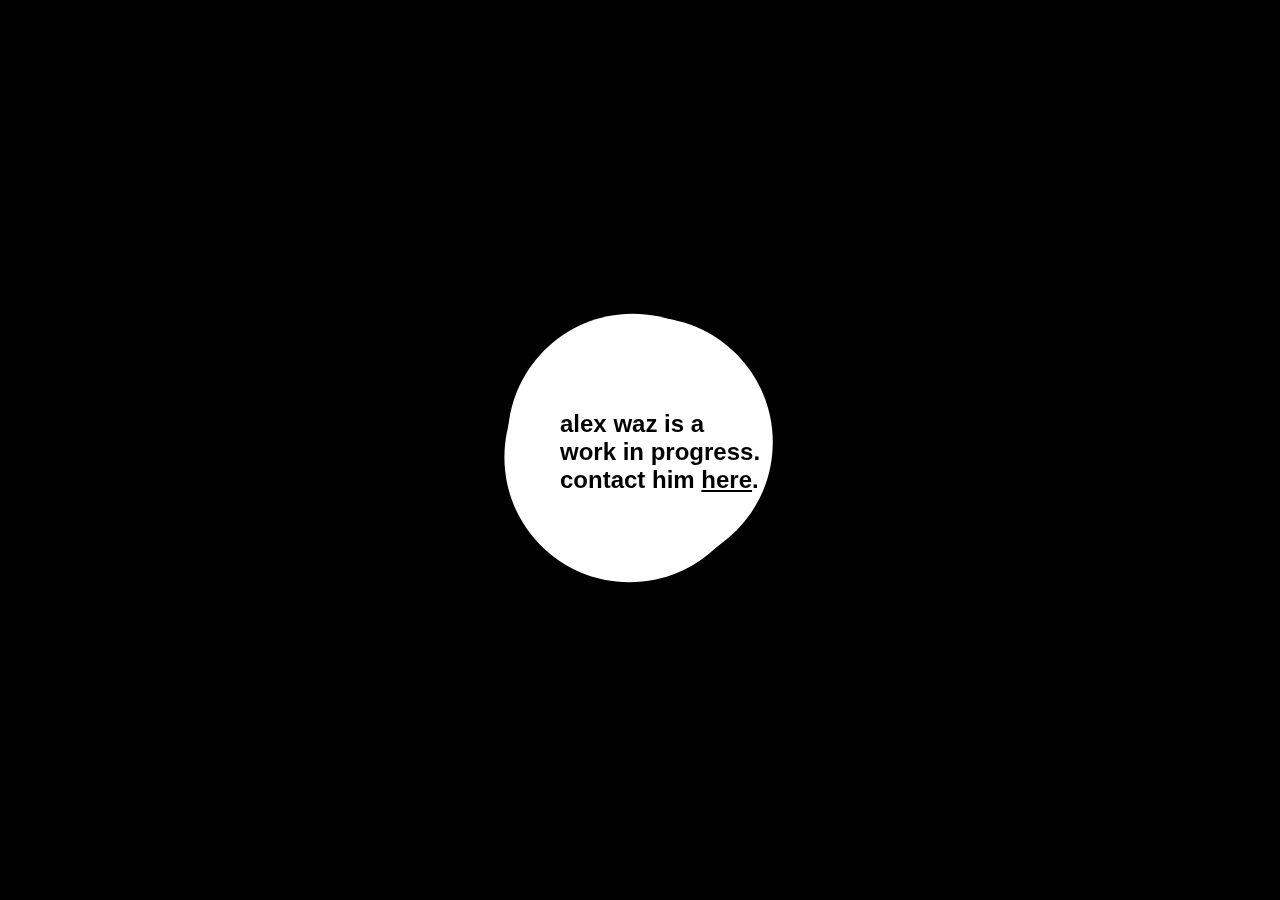
<file: index.html>
<!DOCTYPE html>
<html>
  <head>
    <meta charset="UTF-8">
    <link rel="icon" type="image/png" href="img/ico.png">
		<title>— alex waz</title>
    <script src="js/p5.js" type="text/javascript"></script>

    <script src="main.js" type="text/javascript"></script>

    <style>
      body {
        padding: 0;
        margin: 0;
        background: #000000;
      }
      canvas {
        padding: 0;
        margin: auto;
        display: block;
        position: absolute;
        top: 0;
        bottom: 0;
        left: 0;
        right: 0;
        z-index: -1;
      }
      div {
      	width: 300px;
      	height: 300px;
      	padding: 0;
       	display: block;
       	position: absolute;
       	top: 50%;
       	left: 50%;
       	margin-top: -60px;
       	margin-left: -80px;
      	z-index: 0;
      }
      h2 {
      	/*text-align: center;*/
      	color: #000;
      	font-family: sans-serif;
      }
      a, a:hover, a:active, a:focus {
      	color: #000;
      }
    </style>
    
  </head>
  <body>
  	<div><h2>alex waz is a<br>work in progress.<br>contact him <a href="mailto:alexmwaz@ucla.edu">here</a>.</h2></div>
  </body>
</html>
</file>
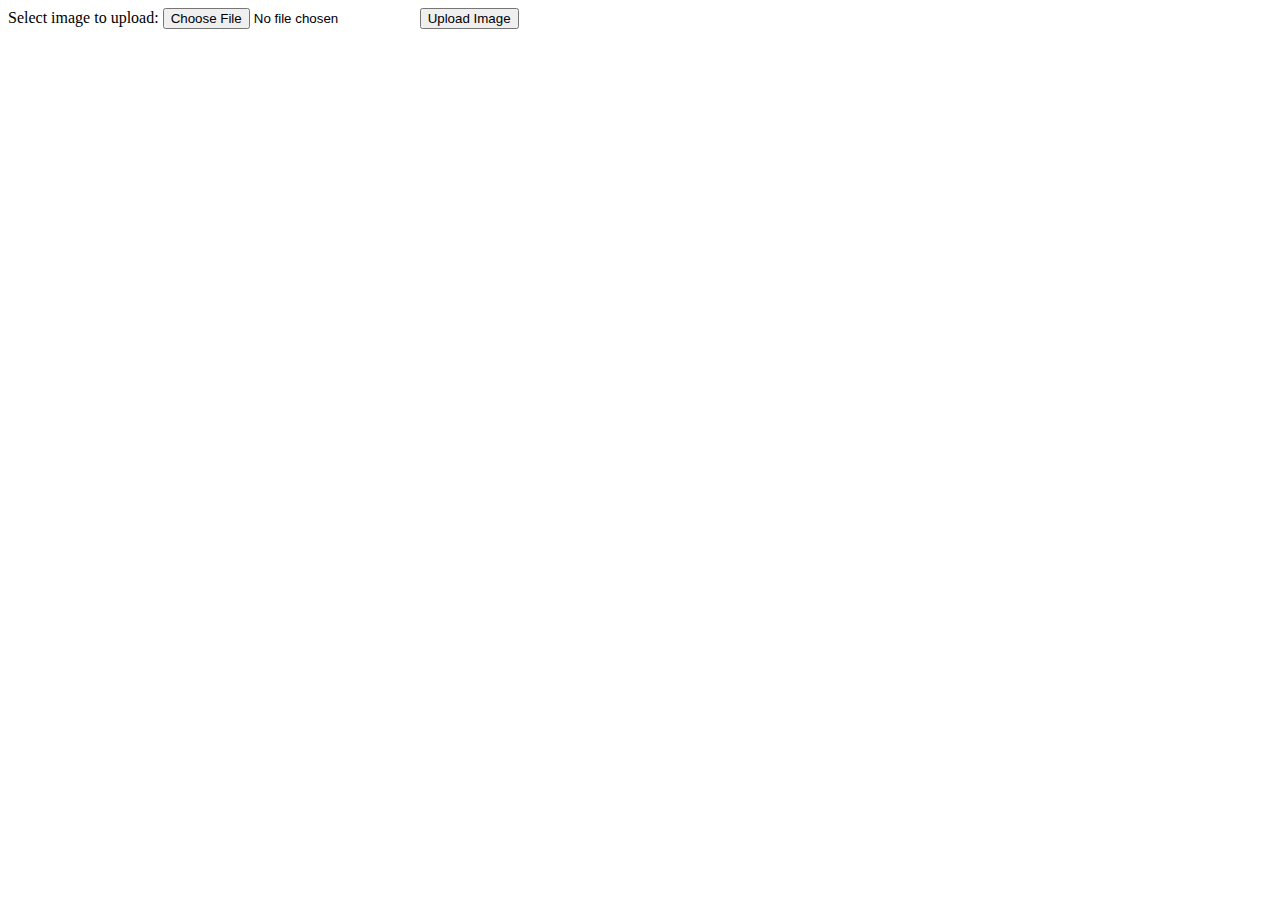
<file: 199/index.html>
<!DOCTYPE html>
<html>
<body>

<form action="upload.php" method="post" enctype="multipart/form-data">
    Select image to upload:
    <input type="file" name="imgToUpload" id="imgToUpload">
    
    <input type="submit" value="Upload Image" name="submit">
</form>

</body>
</html>
</file>
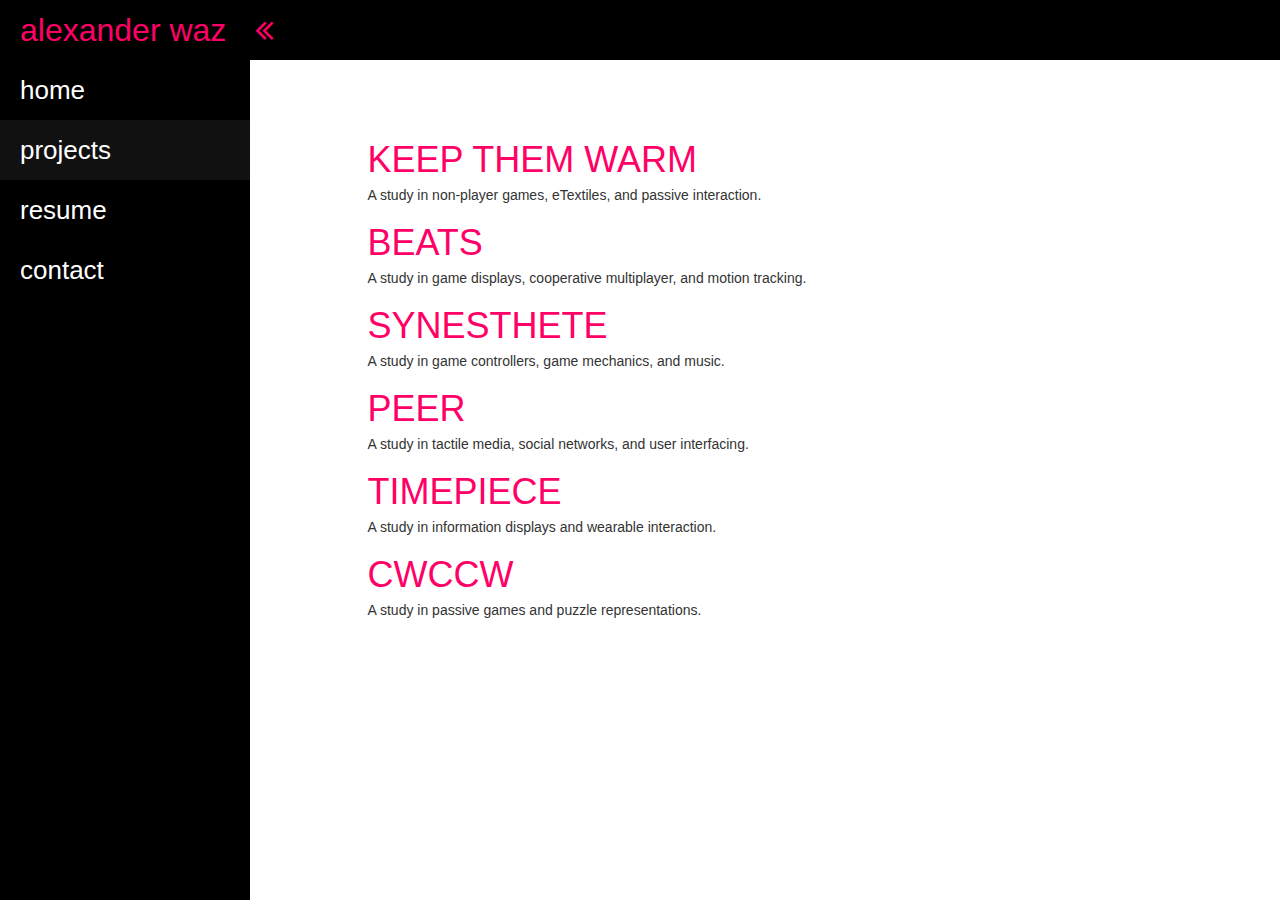
<file: projects.html>
<!DOCTYPE html>
<html lang="en">

<head>
    <meta name="viewport" content="width=device-width, initial-scale=1.0">
    <link href="css/bootstrap.min.css" rel="stylesheet">
    <link href="stylesheets/sidebar.css" rel="stylesheet">
    <link href="stylesheets/home.css" rel="stylesheet">
    <link rel="stylesheet" href="//maxcdn.bootstrapcdn.com/font-awesome/4.3.0/css/font-awesome.min.css">
    <link rel="icon" type="image/png" href="img/icon.png">
    <title>alex waz</title>
</head>

<body>

    <div id="wrapper">
        
        <div class="container">
            <nav class="navbar-fixed-top">
                <ul class="topbar-nav">
                    <li class="topbar-brand">
                        <a href="#menu-toggle" id="menu-toggle">
                            alexander waz <i class="fa fa-angle-double-left"></i>
                        </a>
                    </li>
                </ul>
            </nav>
        </div>
        
        <!-- Sidebar -->
        <div id="sidebar-wrapper">
            <ul class="sidebar-nav">
                <li>
                    <a href="/">home</a>
                </li>
                <li id="current-tab">
                    <a href="/projects">projects</a>
                </li>
                <li>
                    <a href="/resume">resume</a>
                </li>
                <li>
                    <a href="/contact">contact</a>
                </li>
            </ul>
        </div>
        <!-- /#sidebar-wrapper -->

        <!-- Page Content -->
        <div id="page-content-wrapper">
            
  <div class="container-fluid">
  <div class="row">
    <div class="col-xs-0 col-md-1">
      <!-- Left Margin -->
    </div>
    <div class="col-xs-12 col-md-10">
      <h2>KEEP THEM WARM</h2>
      <h5>A study in non-player games, eTextiles, and passive interaction.</h5>
      <h2>BEATS</h2>
      <h5>A study in game displays, cooperative multiplayer, and motion tracking.</h5>
      <h2>SYNESTHETE</h2>
      <h5>A study in game controllers, game mechanics, and music.</h5>
      <h2>PEER</h2>
      <h5>A study in tactile media, social networks, and user interfacing.</h5>
      <h2>TIMEPIECE</h2>
      <h5>A study in information displays and wearable interaction.</h5>
      <h2>CWCCW</h2>
      <h5>A study in passive games and puzzle representations.</h5>
    </div>
    <div class="col-xs-0 col-md-1">
      <!-- Right Margin -->
    </div>
  </div>
  </div>
  
        </div>
        <!-- /#page-content-wrapper -->

    </div>
    <!-- /#wrapper -->

    <script src="js/jquery.js"></script>
    <script src="js/bootstrap.min.js"></script>

    <script>
    $('#menu-toggle').click(function(event) {
        event.preventDefault();
        $('#wrapper').toggleClass('toggled');
        if ( $('#wrapper').hasClass('toggled') ) {
            $('.fa').addClass('fa-angle-double-right');
            $('.fa').removeClass('fa-angle-double-left');
        }
        else {
            $('.fa').addClass('fa-angle-double-left');
            $('.fa').removeClass('fa-angle-double-right');
        } 
    });
    </script>

</body>
</html>
</file>
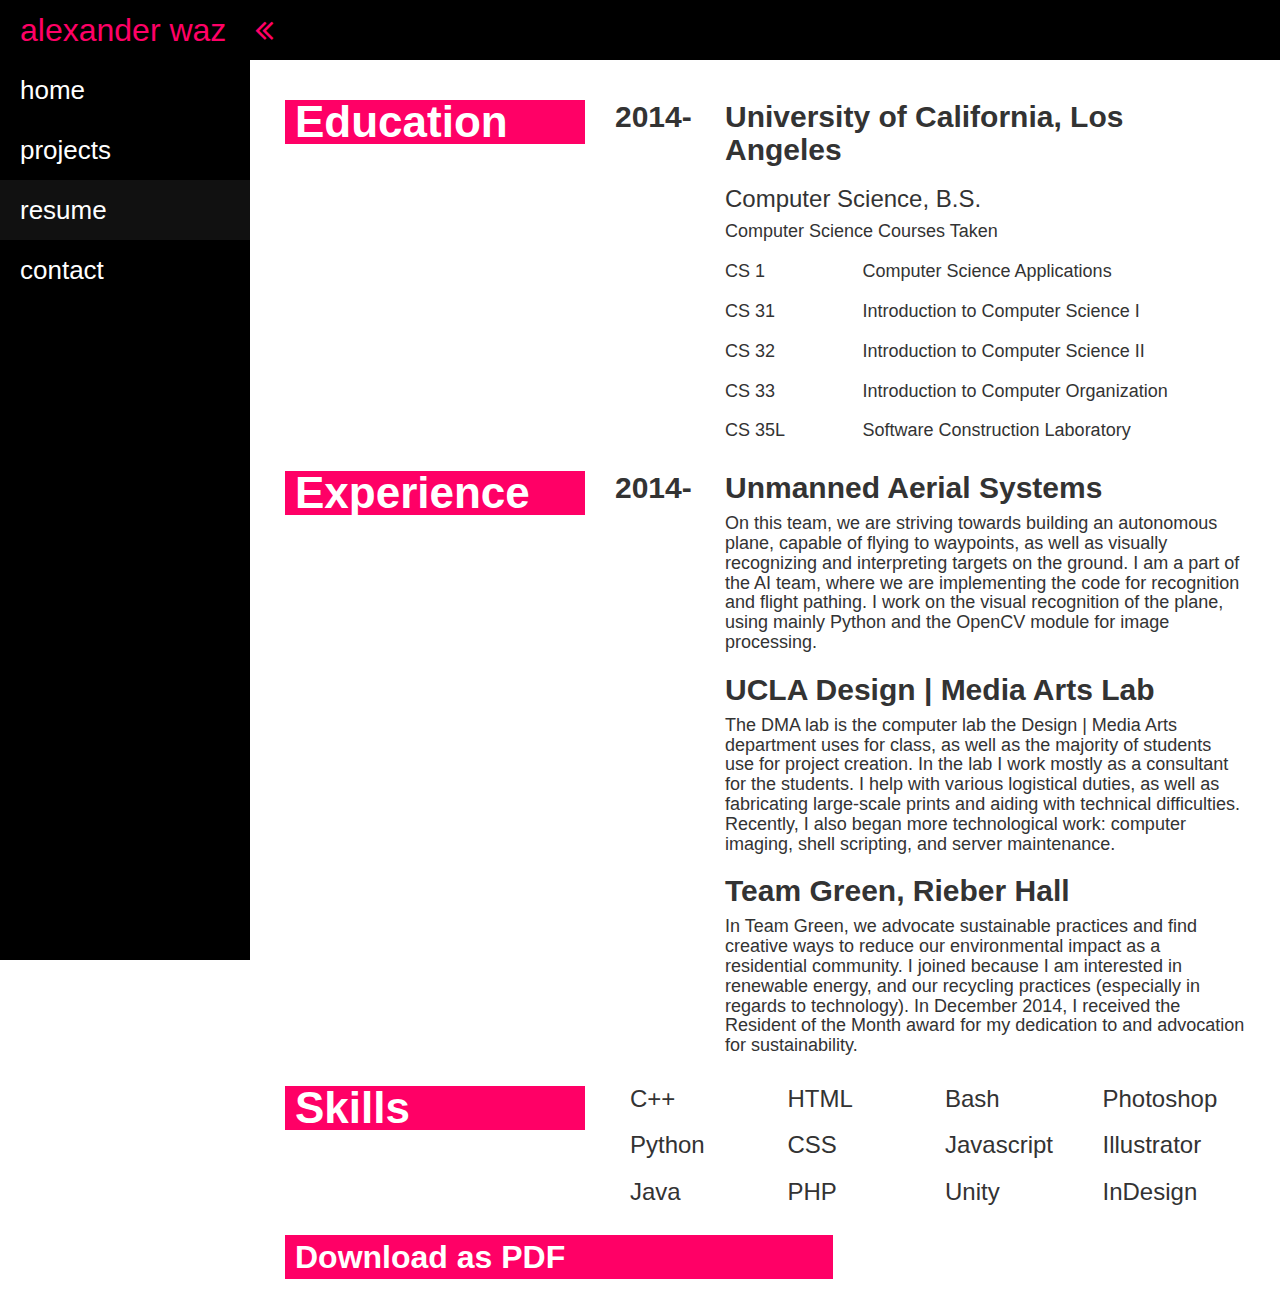
<file: resume.html>
<!DOCTYPE html>
<html lang="en">

<head>
    <meta name="viewport" content="width=device-width, initial-scale=1.0">
    <link href="css/bootstrap.min.css" rel="stylesheet">
    <link href="stylesheets/sidebar.css" rel="stylesheet">
    <link href="stylesheets/resume.css" rel="stylesheet">
    <link rel="stylesheet" href="//maxcdn.bootstrapcdn.com/font-awesome/4.3.0/css/font-awesome.min.css">
    <link rel="icon" type="image/png" href="http://static.tumblr.com/isjkedp/Fhrnif49a/favicon.png">
    <title>alex waz / resume</title>
</head>

<body>

    <div id="wrapper">
        
        <div class="container">
            <nav class="navbar-fixed-top">
                <ul class="topbar-nav">
                    <li class="topbar-brand">
                        <a href="#menu-toggle" id="menu-toggle">
                            alexander waz <i class="fa fa-angle-double-left"></i>
                        </a>
                    </li>
                </ul>
            </nav>
        </div>
        
        <!-- Sidebar -->
        <div id="sidebar-wrapper">
            <ul class="sidebar-nav">
                <li>
                    <a href="/">home</a>
                </li>
                <li>
                    <a href="/projects">projects</a>
                </li>
                <li id="current-tab">
                    <a href="/resume">resume</a>
                </li>
                <li>
                    <a href="/contact">contact</a>
                </li>
            </ul>
        </div>
        <!-- /#sidebar-wrapper -->

        <!-- Page Content -->
        <div id="page-content-wrapper">
            
  <div class="container-fluid">
  <div class="row">
    <div class="col-xs-12 col-md-4">
      <h1>Education</h1>
    </div>
    <div class="col-xs-12 col-md-8">
    <div class="row">
    <div class="col-xs-12 col-sm-3 col-md-2">
      <h2>2014-</h2>
    </div>
    <div class="col-xs-12 col-sm-9 col-md-10">
      <h2>University of California, Los Angeles</h2>
      <h3>Computer Science, B.S.</h3>
      <h4>Computer Science Courses Taken</h4>
        <div class="row">
          <div class="col-xs-3"><h4>CS 1</h4></div>
          <div class="col-xs-9"><h4>Computer Science Applications</h4></div>
        </div>
        <div class="row">
          <div class="col-xs-3"><h4>CS 31</h4></div>
          <div class="col-xs-9"><h4>Introduction to Computer Science I</h4></div>
        </div>
        <div class="row">
          <div class="col-xs-3"><h4>CS 32</h4></div>
          <div class="col-xs-9"><h4>Introduction to Computer Science II</h4></div>
        </div>
        <div class="row">
          <div class="col-xs-3"><h4>CS 33</h4></div>
          <div class="col-xs-9"><h4>Introduction to Computer Organization</h4></div>
        </div>
        <div class="row">
          <div class="col-xs-3"><h4>CS 35L</h4></div>
          <div class="col-xs-9"><h4>Software Construction Laboratory</h4></div>
        </div>
    </div>
    </div>
    </div>
  </div>
  </div>
  
  <div class="container-fluid">
  <div class="row">
    <div class="col-xs-12 col-md-4">
      <h1>Experience</h1>
    </div>
    <div class="col-xs-12 col-md-8">
      <div class="row">
      <div class="col-xs-12 col-sm-3 col-md-2">
        <h2>2014-</h2>
      </div>
      <div class="col-xs-12 col-sm-9 col-md-10">
        <h2>Unmanned Aerial Systems</h2>
        <h4>On this team, we are striving towards building an autonomous plane, capable of flying to waypoints, as well as visually recognizing and interpreting targets on the ground. I am a part of the AI team, where we are implementing the code for recognition and flight pathing. I work on the visual recognition of the plane, using mainly Python and the OpenCV module for image processing.</h4>
        
        <h2>UCLA Design | Media Arts Lab</h2>
        <h4>The DMA lab is the computer lab the Design | Media Arts department uses for class, as well as the majority of students use for project creation. In the lab I work mostly as a consultant for the students. I help with various logistical duties, as well as fabricating large-scale prints and aiding with technical difficulties. Recently, I also began more technological work: computer imaging, shell scripting, and server maintenance.</h4>
        
        <h2>Team Green, Rieber Hall</h2>
        <h4>In Team Green, we advocate sustainable practices and find creative ways to reduce our environmental impact as a residential community. I joined because I am interested in renewable energy, and our recycling practices (especially in regards to technology). In December 2014, I received the Resident of the Month award for my dedication to and advocation for sustainability.</h4>
      </div>
      </div>
    </div>
  </div>
  </div>
  
  <div class="container-fluid">
  <div class="row">
    <div class="col-xs-12 col-md-4">
      <h1>Skills</h1>
    </div>
    <div class="col-md-8">
    <div class="col-xs-6 col-sm-3 col-md-3">
      <h3>C++</h3>
      <h3>Python</h3>
      <h3>Java</h3>
    </div>
    <div class="col-xs-6 col-sm-3 col-md-3">
      <h3>HTML</h3>
      <h3>CSS</h3>
      <h3>PHP</h3>
    </div>
    <div class="col-xs-6 col-sm-3 col-md-3">
      <h3>Bash</h3>
      <h3>Javascript</h3>
      <h3>Unity</h3>
    </div>
    <div class="col-xs-6 col-sm-3 col-md-3">
      <h3>Photoshop</h3>
      <h3>Illustrator</h3>
      <h3>InDesign</h3>
    </div>
    </div>
  </div>
  </div>
  
  <div class="container-fluid">
  <div class="row">
    <div class="col-xs-12 col-md-7">
        <a href="download/alexmw-resume.pdf" target="_blank"><h1 id="download-button">Download as PDF</h1></a>
    </div>
  </div>
  </div>
  
        </div>
        <!-- /#page-content-wrapper -->

    </div>
    <!-- /#wrapper -->

    <script src="js/jquery.js"></script>
    <script src="js/bootstrap.min.js"></script>

    <script>
    $('#menu-toggle').click(function(event) {
        event.preventDefault();
        $('#wrapper').toggleClass('toggled');
        if ( $('#wrapper').hasClass('toggled') ) {
            $('.fa').addClass('fa-angle-double-right');
            $('.fa').removeClass('fa-angle-double-left');
        }
        else {
            $('.fa').addClass('fa-angle-double-left');
            $('.fa').removeClass('fa-angle-double-right');
        } 
    });
    </script>

</body>
</html>
</file>
<file: stylesheets/sidebar.css>
html {
  overflow-y: scroll;
}

body {
  padding-top: 60px;
  background-color: #FFF;
}

/* Toggle Styles */

#wrapper {
    padding-left: 0;
    -webkit-transition: all 0.5s ease;
    -moz-transition: all 0.5s ease;
    -o-transition: all 0.5s ease;
    transition: all 0.5s ease;
}

#wrapper.toggled {
    padding-left: 250px;
}

#sidebar-wrapper {
    z-index: 1000;
    position: fixed;
    left: 250px;
    width: 0;
    height: 100%;
    margin-left: -250px;
    overflow-y: auto;
    background: #000;
    -webkit-transition: all 0.5s ease;
    -moz-transition: all 0.5s ease;
    -o-transition: all 0.5s ease;
    transition: all 0.5s ease;
}

#wrapper.toggled #sidebar-wrapper {
    width: 250px;
}

#page-content-wrapper {
    width: 100%;
    position: absolute;
    padding: 10px;
}

#wrapper.toggled #page-content-wrapper {
    position: absolute;
    margin-right: -250px;
}

/* Topbar Styles */

.navbar-fixed-top {
  height: 60px;
  background-color: #000;
  border-color: #000;
  margin-top: 0px;
}

.topbar-nav {
    position: absolute;
    top: 0;
    margin: 0;
    padding: 0;
    list-style: none;
}

.topbar-nav li {
    display: inline-block;
    float: left;
    font-size: 26px;
    text-indent: 20px;
    line-height: 60px;
}

.top-nav li a {
    text-decoration: none;
    color: #FFF;
}

.topbar-nav li a:hover {
    text-decoration: none;
    color: ##FF0066;
}

.topbar-nav li a:active,
.topbar-nav li a:focus {
    text-decoration: none;
}

.topbar-nav > .topbar-brand {
    height: 80px;
    font-size: 32px;
    line-height: 60px;
}

.topbar-nav > .topbar-brand a {
    display: block;
    color: #FFF;
}

.topbar-nav > .topbar-brand a:hover {
    color: #FF0066;
}

/* Sidebar Styles */

.sidebar-nav {
    position: absolute;
    top: 0;
    width: 250px;
    margin: 0;
    padding: 0;
    list-style: none;
}

.sidebar-nav li {
    font-size: 26px;
    text-indent: 20px;
    line-height: 60px;
}

.sidebar-nav li a {
    display: block;
    text-decoration: none;
    color: #FFF;
}

.sidebar-nav li a:hover {
    text-decoration: none;
    color: #000;
    background: #FF0066;
}

.sidebar-nav li a:active,
.sidebar-nav li a:focus {
    text-decoration: none;
}

#current-tab {
    background: #111;
}

.sidebar-nav > .sidebar-brand {
    height: 80px;
    font-size: 32px;
    line-height: 80px;
}

.sidebar-nav > .sidebar-brand a {
    color: #FFF;
}

.sidebar-nav > .sidebar-brand a:hover {
    color: #000;
    background: #FF0066;
}

@media(min-width:1150px) {
    #wrapper {
        padding-left: 250px;
    }

    #wrapper.toggled {
        padding-left: 0;
    }

    #sidebar-wrapper {
        width: 250px;
    }

    #wrapper.toggled #sidebar-wrapper {
        width: 0;
    }

    #page-content-wrapper {
        padding: 20px;
        position: relative;
    }

    #wrapper.toggled #page-content-wrapper {
        position: relative;
        margin-right: 0;
    }
}
</file>
<file: stylesheets/home.css>
h1 {
  font-size: 72px;
  font-weight: bold;
  color: #FFF;
  background-color: #FF0066;
  line-height: 72px;
  padding-left: 30px;
  margin-bottom: -16px;
}

h2 {
  font-size: 36px;
  color: #FF0066;
  margin-bottom: -2px;
}

h3 {
  line-height: 150%;
}

h4 {
  font-size: 36px;
  color: #FFF;
}

.container:nth-child(2) {
  margin-top: -20px;
}

#page-content-wrapper {
  padding-top: 60px;
}

#small-title {
  font-size: 56px;
  padding-left: 10px;
  margin-bottom: 0px;
}
</file>
<file: stylesheets/resume.css>
h1 {
  font-size: 44px;
  font-weight: bold;
  color: #FFF;
  background-color: #FF0066;
  line-height: 44px;
  padding-left: 10px;
}

a:-webkit-any-link {
  text-decoration: none;
}

a h1 {
  text-decoration: none;
  color: #FFF;
}

a h1:hover {
  text-decoration: none;
  color: #FFF;
  background: #000;
}

a h1:active,
a h1:focus {
    text-decoration: none;
}

h2 {
  font-weight: bold;
}

.container:nth-child(2) {
  margin-top: 30px;
}

.container:nth-child(3) {
  margin-top: -10px;
  padding-bottom: 16px;
}

.container:nth-child(4) {
  padding-bottom: 16px;
}

.container:nth-child(5) {
  padding-bottom: 48px;
}

#download-button {
  text-decoration: none;
  font-size: 32px;
  padding-left: 10px;
}
</file>
